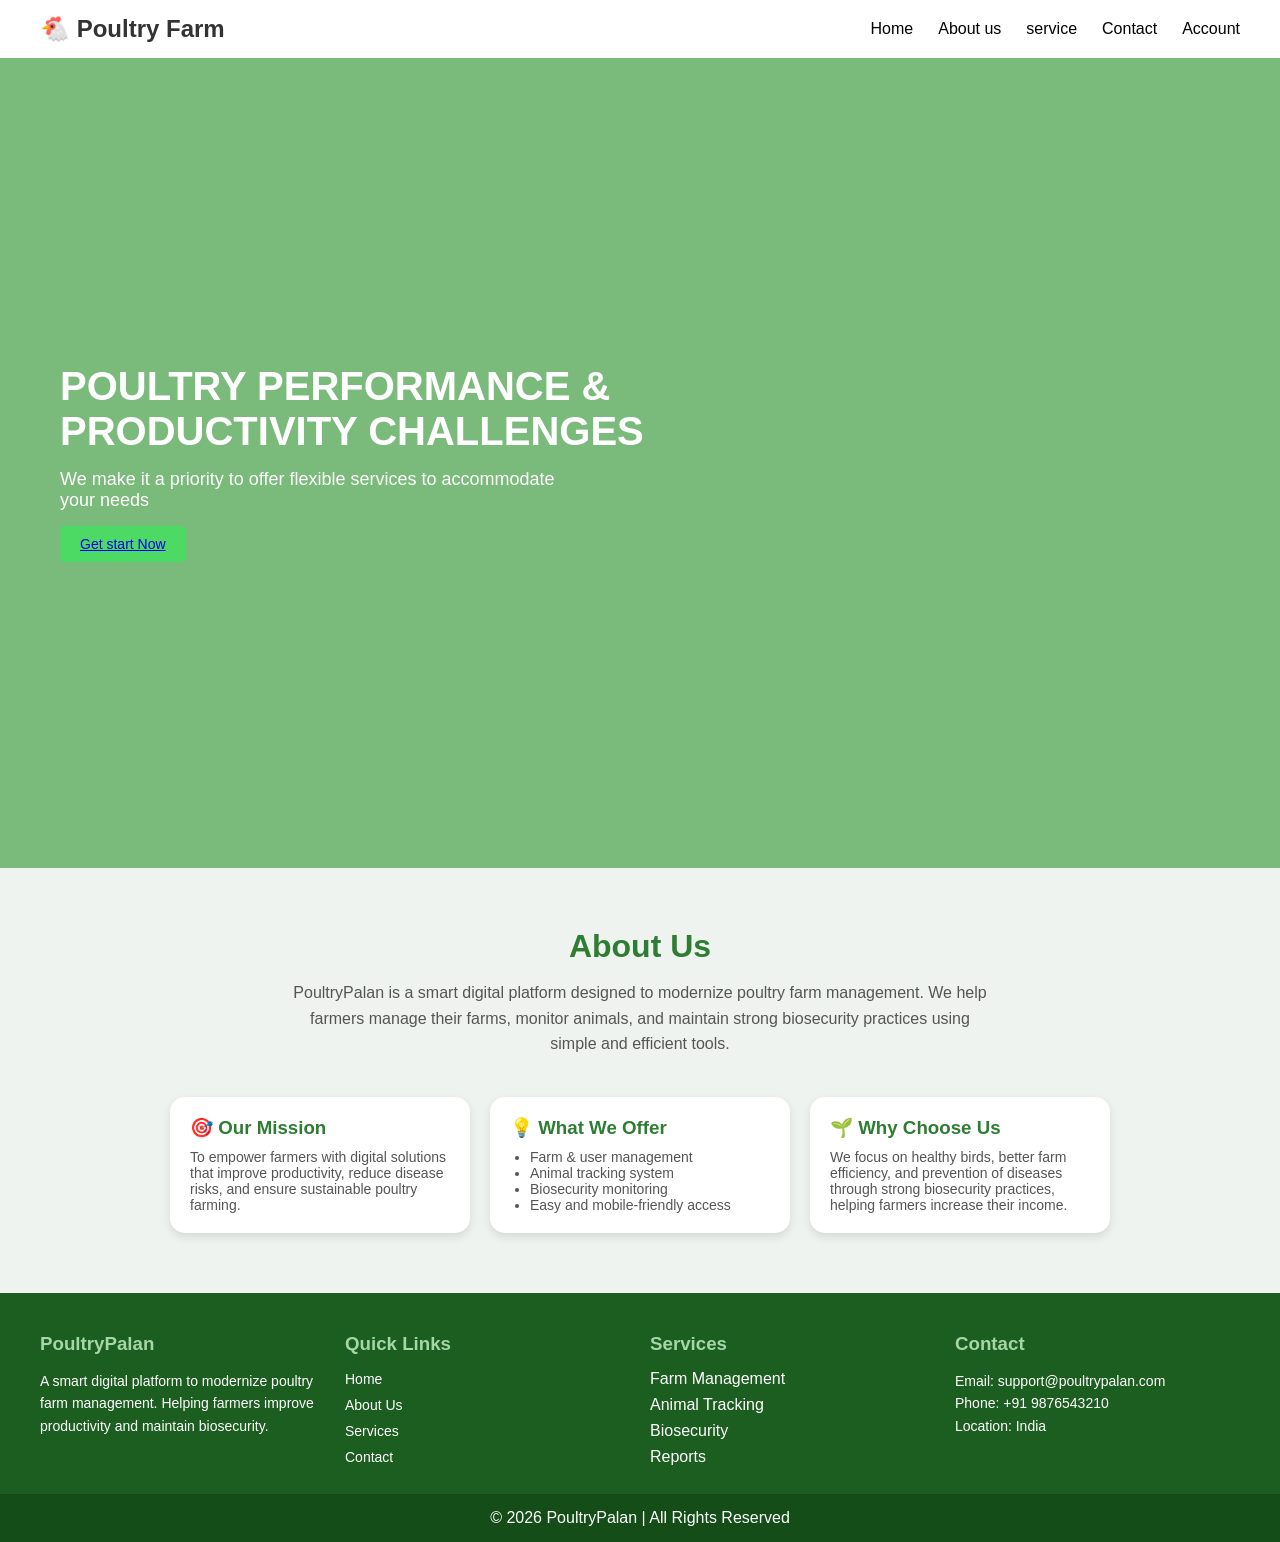
<file: home page/Home.html>
<!DOCTYPE html>
<html lang="en">
<head>
    <title>Poultry Farm</title>
    <meta name="viewport" content="width=device-width, initial-scale=1.0">
    <link rel="stylesheet" href="Home.css">
</head>
<body>

<!-- Navbar -->
<nav class="navbar">
    <div class="logo">
        <h2>🐔 Poultry Farm</h2>
    </div>

    <ul class="menu">
        <li><a href="#Home">Home</a></li>
        <li><a href="#about">About us</a></li>
        <li><a href="/user module/home page/service.html">service</a></li>
        <li><a href="#Contact">Contact</a></li>
        <li><a href="/user module/signup.html">Account</a></li>
    </ul>
</nav>

<!-- Hero Section -->
<section class="hero" id="Home">
    <div class="overlay">
        <h1>POULTRY PERFORMANCE & <br> PRODUCTIVITY CHALLENGES</h1>
        <p>
            We make it a priority to offer flexible services 
            to accommodate your needs
        </p>
        <button><a href="/user module/signup.html">Get start Now</a></button>
    </div>
</section>
<!-- About Section -->
<section class="about" id="about">
    <h2>About Us</h2>
    <p class="about-text">
        PoultryPalan is a smart digital platform designed to modernize poultry farm
        management. We help farmers manage their farms, monitor animals, and
        maintain strong biosecurity practices using simple and efficient tools.
    </p>

    <div class="about-cards">

        <div class="card">
            <h3>🎯 Our Mission</h3>
            <p>
                To empower farmers with digital solutions that improve productivity,
                reduce disease risks, and ensure sustainable poultry farming.
            </p>
        </div>

        <div class="card">
            <h3>💡 What We Offer</h3>
            <ul>
                <li>Farm & user management</li>
                <li>Animal tracking system</li>
                <li>Biosecurity monitoring</li>
                <li>Easy and mobile-friendly access</li>
            </ul>
        </div>

        <div class="card">
            <h3>🌱 Why Choose Us</h3>
            <p>
                We focus on healthy birds, better farm efficiency, and prevention
                of diseases through strong biosecurity practices, helping farmers
                increase their income.
            </p>
        </div>

    </div>
</section>
<!-- Footer Section -->
<footer class="footer">

    <div class="footer-container">

        <!-- About -->
        <div class="footer-col">
            <h3>PoultryPalan</h3>
            <p>
                A smart digital platform to modernize poultry farm management.
                Helping farmers improve productivity and maintain biosecurity.
            </p>
        </div>

        <!-- Quick Links -->
        <div class="footer-col">
            <h3>Quick Links</h3>
            <ul>
                <li><a href="#">Home</a></li>
                <li><a href="#">About Us</a></li>
                <li><a href="#">Services</a></li>
                <li><a href="#">Contact</a></li>
            </ul>
        </div>

        <!-- Services -->
        <div class="footer-col">
            <h3>Services</h3>
            <ul>
                <li>Farm Management</li>
                <li>Animal Tracking</li>
                <li>Biosecurity</li>
                <li>Reports</li>
            </ul>
        </div>

        <!-- Contact -->
        <div class="footer-col" id="Contact">
            <h3>Contact</h3>
            <p>Email: support@poultrypalan.com</p>
            <p>Phone: +91 9876543210</p>
            <p>Location: India</p>
        </div>

    </div>

    <!-- Bottom -->
    <div class="footer-bottom">
        <p>© 2026 PoultryPalan | All Rights Reserved</p>
    </div>

</footer>


</body>
</html>
</file>
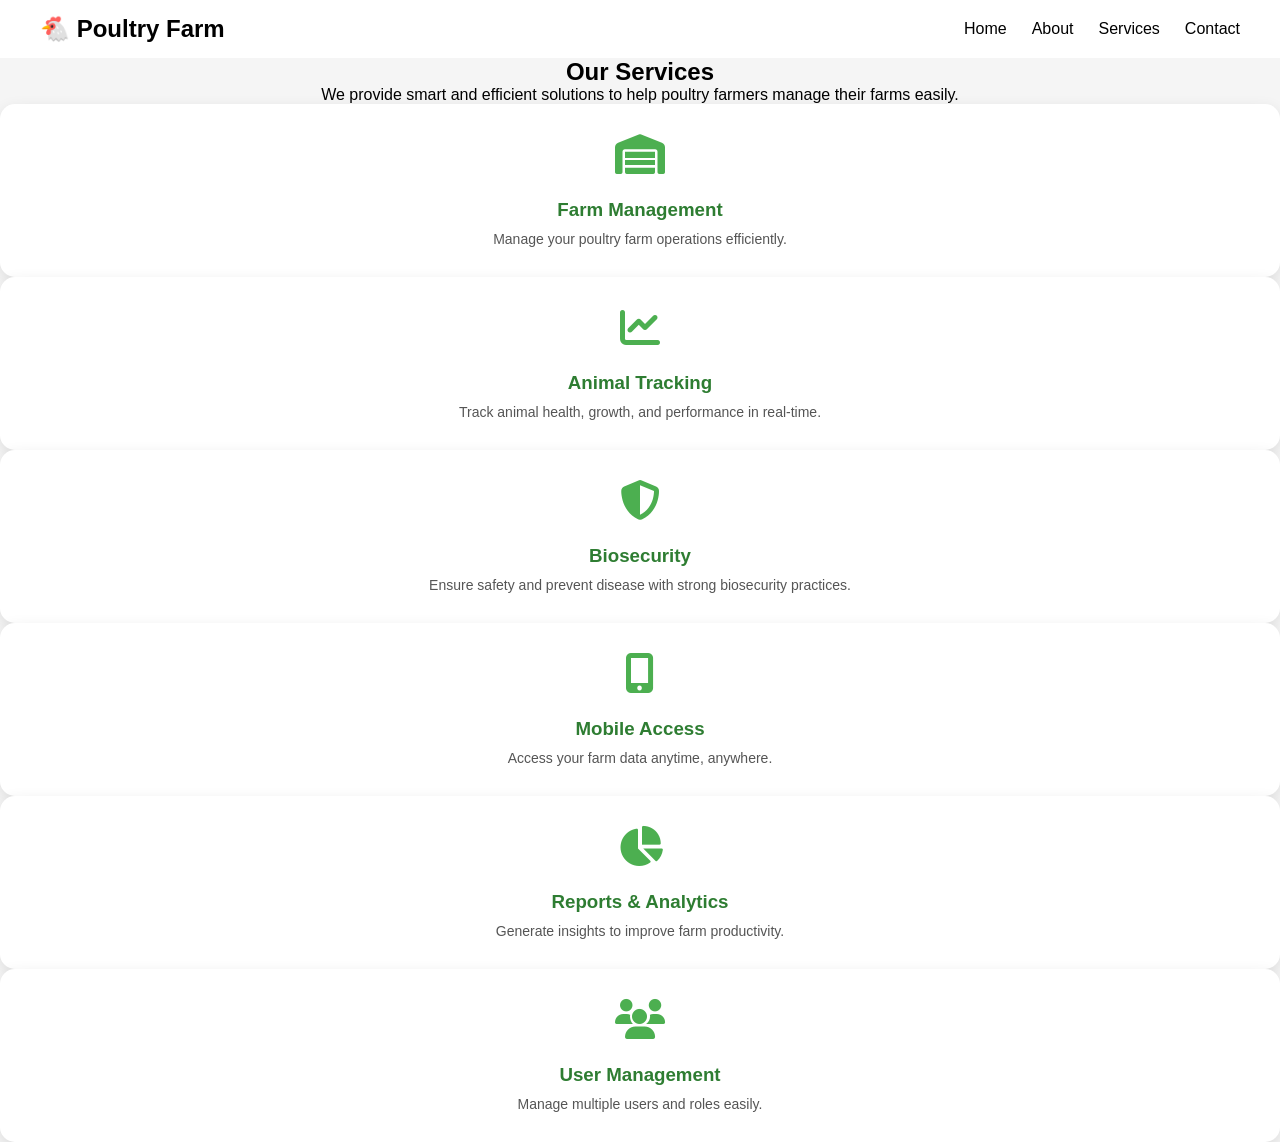
<file: home page/service.html>
<!DOCTYPE html>
<html lang="en">
<head>
    <title>Services</title>
    <meta name="viewport" content="width=device-width, initial-scale=1.0">
    <link rel="stylesheet" href="Services.css">
    <link rel="stylesheet" href="https://cdnjs.cloudflare.com/ajax/libs/font-awesome/6.5.0/css/all.min.css">
    <link href="https://unpkg.com/aos@2.3.4/dist/aos.css" rel="stylesheet">
</head>
<body>

<!-- Navbar -->
<nav class="navbar">
    <div class="logo">
        <h2>🐔 Poultry Farm</h2>
    </div>

    <ul class="menu">
        <li><a href="Home.html">Home</a></li>
        <li><a href="Home.html">About</a></li>
        <li><a href="#">Services</a></li>
        <li><a href="Home.html">Contact</a></li>
    </ul>
</nav>

<!-- Services Section -->
<section class="services">
    <h2>Our Services</h2>
    <p class="services-text">
        We provide smart and efficient solutions to help poultry farmers manage their farms easily.
    </p>
    <div class="service-cards" data-aos="zoom-in">

         <div class="service-card" onclick="openService('farm')">
    <i class="fas fa-warehouse"></i>
    <h3>Farm Management</h3>
    <p>Manage your poultry farm operations efficiently.</p>
</div>
        

    <div class="service-card" onclick="openService('tracking')">
        <i class="fas fa-chart-line"></i>
        <h3>Animal Tracking</h3>
        <p>Track animal health, growth, and performance in real-time.</p>
    </div>

    <div class="service-card" onclick="openService('biosecurity')">
        <i class="fas fa-shield-alt"></i>
        <h3>Biosecurity</h3>
        <p>Ensure safety and prevent disease with strong biosecurity practices.</p>
    </div>

    <div class="service-card">
        <i class="fas fa-mobile-alt"></i>
        <h3>Mobile Access</h3>
        <p>Access your farm data anytime, anywhere.</p>
    </div>

    <div class="service-card" onclick="openService('reports')">
        <i class="fas fa-chart-pie"></i>
        <h3>Reports & Analytics</h3>
        <p>Generate insights to improve farm productivity.</p>
    </div>

    <div class="service-card">
        <i class="fas fa-users"></i>
        <h3>User Management</h3>
        <p>Manage multiple users and roles easily.</p>
    </div>
</div>
</section>
<script>
function openService(service) {
    window.location.href = service + ".html";
}
</script>
<script src="https://unpkg.com/aos@2.3.4/dist/aos.js"></script>
<script>
AOS.init();
</script>

</body>
</html>
</file>
<file: home page/Home.css>
/* ================= RESET ================= */
* {
    margin: 0;
    padding: 0;
    box-sizing: border-box;
    font-family: Arial, sans-serif;
}

html {
    scroll-behavior: smooth;
}

body {
    background: #f5f5f5;
}

/* ================= NAVBAR ================= */
.navbar {
    display: flex;
    justify-content: space-between;
    align-items: center;
    padding: 15px 40px;
    background: white;
}

.logo h2 {
    color: #333;
}

.menu {
    display: flex;
    list-style: none;
    gap: 25px;
}

.menu li a {
    text-decoration: none;
    color: black;
    font-weight: 500;
}

.menu li a:hover {
    color: green;
}

/* ================= HERO (VIDEO/IMAGE) ================= */
.hero {
    position: relative;
    height: 90vh;
    background:url("https://images.unsplash.com/photo-1588597989061-b60ad0eefdbf?fm=jpg&q=60&w=3000&auto=format&fit=crop&ixlib=rb-4.1.0&ixid=M3wxMjA3fDB8MHxzZWFyY2h8M3x8cG91bHRyeXxlbnwwfHwwfHx8MA%3D%3D");
    overflow: hidden;
}

/* Video */
.bg-video {
    position: absolute;
    top: 50%;
    left: 50%;
    width: 100%;
    height: 100%;
    object-fit: cover;
    transform: translate(-50%, -50%);
    z-index: -1;
}

/* Overlay */
.overlay {
    position: relative;
    height: 100%;
    background: rgba(0, 128, 0,0.5 );
    color: white;
    display: flex;
    flex-direction: column;
    justify-content: center;
    align-items: flex-start;
    padding: 0 60px;
}

.overlay h1 {
    font-size: 40px;
    margin-bottom: 15px;
}

.overlay p {
    font-size: 18px;
    margin-bottom: 15px;
    max-width: 500px;
}

/* Button FIXED */
.overlay button {
    background: #4cd964;
    border: none;
    padding: 10px 20px;
    color: white;
    font-size: 14px;
    cursor: pointer;
    border-radius: 5px;

    width: fit-content;
    display: inline-block;
}

.overlay button:hover {
    background: #2ecc71;
    transform: scale(1.05);
}

/* ================= ABOUT ================= */
.about {
    background: #eef3ef;
    padding: 60px 20px;
    text-align: center;
}

.about h2 {
    color: #2e7d32;
    font-size: 32px;
    margin-bottom: 15px;
}

.about-text {
    max-width: 700px;
    margin: auto;
    color: #555;
    margin-bottom: 40px;
    line-height: 1.6;
}

/* Cards */
.about-cards {
    display: flex;
    gap: 20px;
    justify-content: center;
    flex-wrap: wrap;
}

.card {
    background: white;
    padding: 20px;
    border-radius: 15px;
    width: 300px;
    text-align: left;
    box-shadow: 0 4px 10px rgba(0,0,0,0.1);
}

.card h3 {
    color: #2e7d32;
    margin-bottom: 10px;
}

.card p, .card li {
    color: #555;
    font-size: 14px;
}

.card ul {
    padding-left: 20px;
}

/* ================= FOOTER ================= */
.footer {
    background: #1b5e20;
    color: #fff;
    padding-top: 40px;
}

.footer-container {
    display: flex;
    justify-content: space-between;
    flex-wrap: wrap;
    padding: 0 40px;
    gap: 20px;
}

.footer-col {
    flex: 1;
    min-width: 220px;
}

.footer-col h3 {
    margin-bottom: 15px;
    color: #a5d6a7;
}

.footer-col p {
    font-size: 14px;
    line-height: 1.6;
}

.footer-col ul {
    list-style: none;
}

.footer-col ul li {
    margin: 8px 0;
}

.footer-col ul li a {
    text-decoration: none;
    color: #fff;
    font-size: 14px;
}

.footer-bottom {
    text-align: center;
    padding: 15px;
    background: #144d17;
    margin-top: 20px;
}

/* ================= TABLET ================= */
@media (max-width: 992px) {

    .overlay h1 {
        font-size: 30px;
    }

    .overlay p {
        font-size: 16px;
    }
}

/* ================= MOBILE ================= */
@media (max-width: 768px) {

    /* Navbar */
    .navbar {
        flex-direction: column;
        gap: 10px;
    }

    .menu {
        flex-wrap: wrap;
        justify-content: center;
        gap: 15px;
    }

    /* Hero */
    .hero {
        height: 70vh;
    }

    .overlay {
        padding: 20px;
        text-align: center;
        align-items: center;
    }

    .overlay h1 {
        font-size: 24px;
    }

    .overlay p {
        font-size: 14px;
    }

    /* About */
    .about h2 {
        font-size: 26px;
    }

    .card {
        width: 100%;
        max-width: 350px;
    }

    /* Footer */
    .footer-container {
        flex-direction: column;
        padding: 20px;
    }
}

/* ================= SMALL MOBILE ================= */
@media (max-width: 480px) {

    .overlay h1 {
        font-size: 20px;
    }

    .overlay button {
        font-size: 13px;
        padding: 8px 16px;
    }

    .menu {
        font-size: 13px;
    }
}
</file>
<file: home page/Services.css>
/* Reset */
* {
    margin: 0;
    padding: 0;
    box-sizing: border-box;
    font-family: Arial, sans-serif;
}

body {
    background: #f5f5f5;
}

/* Navbar */
.navbar {
    display: flex;
    justify-content: space-between;
    align-items: center;
    padding: 15px 40px;
    background: white;
}
/* service section */
.services{
    h2{
        text-align: center;
    }
    p{
        text-align: center;
    }
}
.menu {
    display: flex;
    list-style: none;
    gap: 25px;
}

.menu li a {
    text-decoration: none;
    color: black;
}

.menu li a:hover {
    color: green;
}

/* Card Icon */
.service-card i {
    font-size: 40px;
    color: #4caf50;
    margin-bottom: 15px;
}

/* Modern Card */
.service-card {
    background: white;
    padding: 30px 20px;
    border-radius: 15px;
    box-shadow: 0 5px 15px rgba(0,0,0,0.1);
    transition: 0.3s;
    text-align: center;
}

/* Hover Animation */
.service-card:hover {
    transform: translateY(-10px) scale(1.03);
    box-shadow: 0 10px 25px rgba(0,0,0,0.2);
}

/* Title */
.service-card h3 {
    margin: 10px 0;
    color: #2e7d32;
}

/* Text */
.service-card p {
    font-size: 14px;
    color: #555;
}

/* ================= Responsive ================= */

/* Tablet */
@media (max-width: 992px) {
    .service-cards {
        grid-template-columns: repeat(2, 1fr);
    }
}

/* Mobile */
@media (max-width: 768px) {

    .navbar {
        flex-direction: column;
        gap: 10px;
    }

    .service-cards {
        grid-template-columns: 1fr;
    }

    .services h2 {
        font-size: 26px;
    }
}
/* service details */

.service-detail {
    padding: 50px;
    text-align: center;
}

.service-detail h1 {
    color: #2e7d32;
    margin-bottom: 20px;
}

.service-detail a {
    display: inline-block;
    margin-top: 20px;
    text-decoration: none;
    color: white;
    background: #4caf50;
    padding: 10px 20px;
    border-radius: 5px;
}
</file>
